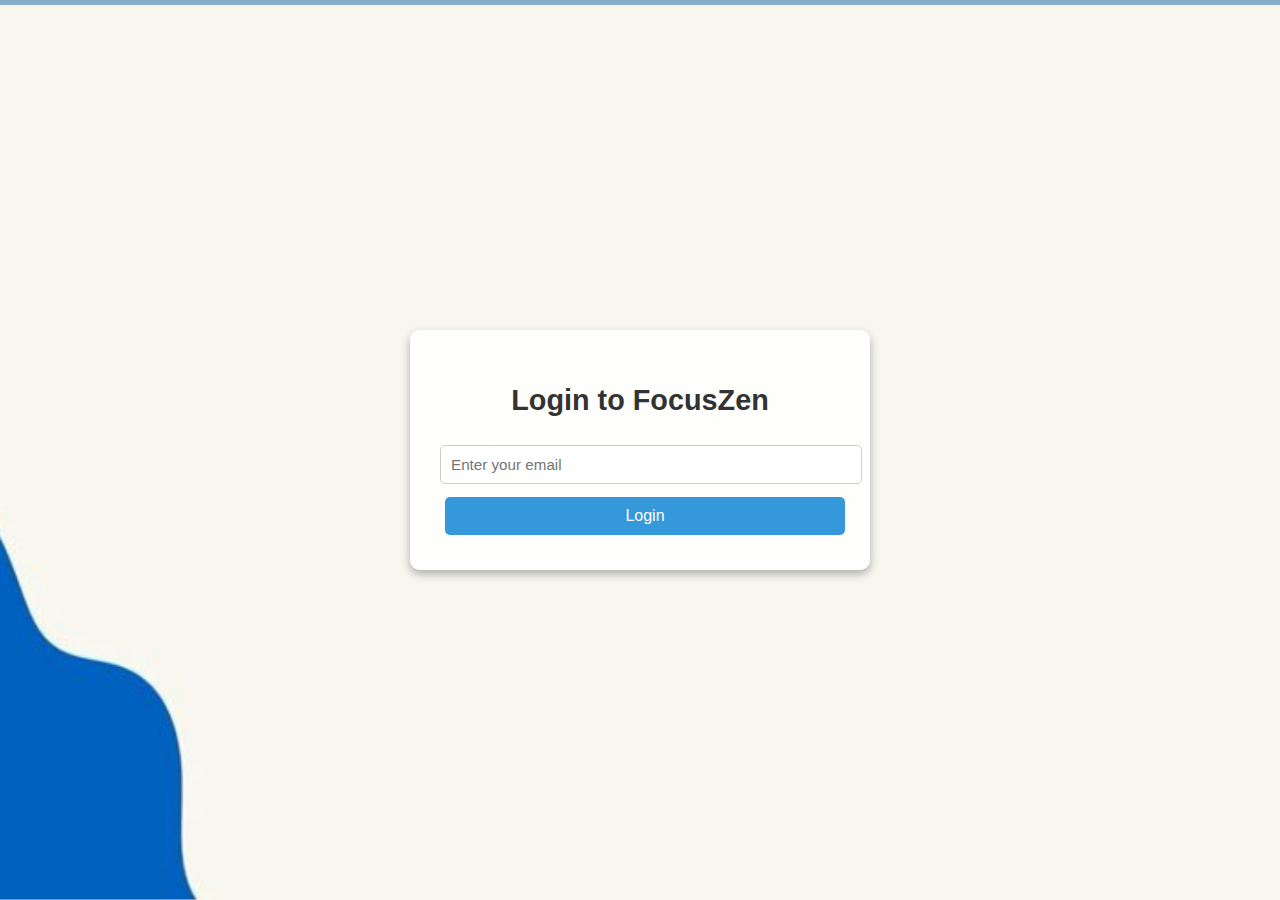
<file: index.html>
<!DOCTYPE html>
<html lang="en">
<head>
  <meta charset="UTF-8" />
  <meta name="viewport" content="width=device-width, initial-scale=1.0"/>
  <title>FocusZen | Home</title>
  <link rel="stylesheet" href="style.css">
</head>
<body class="index-page">

  <script>
    if (!localStorage.getItem("userEmail")) {
      window.location.href = "login.html";
    }
  </script>

  <header>
    <div class="logo">FocusZen⌚</div>
    <nav>
      <a href="index.html">Home</a>
      <a href="history.html">View History</a>
      <a href="about.html">About</a>
      <a href="summarize.html">Summarize</a>
    </nav>
    <div id="userEmailDisplay" style="font-size: 0.9em; color: #ddd; margin-top: 5px;"></div>
    <script>
      const emailDisplay = document.getElementById("userEmailDisplay");
      const userEmail = localStorage.getItem("userEmail");
      if (userEmail) {
        emailDisplay.textContent = `Logged in as: ${userEmail}`;
      }
    </script>
  </header>

  <main class="main-container">
    <div class="card-box">
      <h2>Set Up Your Study Session</h2>
      <form id="studyForm">
        <input type="text" id="topic" placeholder="Topic Name" required />
        <input type="number" id="duration" placeholder="Duration (in minutes)" required />
        <textarea id="notes" placeholder="Notes to remember..." rows="4"></textarea>
        <input type="date" id="date" required />
        <button type="submit">Start Timer</button>
      </form>
    </div>
  </main>

  <script>
    document.getElementById("studyForm").addEventListener("submit", function (e) {
      e.preventDefault();
      const topic = document.getElementById("topic").value.trim();
      const duration = document.getElementById("duration").value;
      const notes = document.getElementById("notes").value.trim();
      const date = document.getElementById("date").value;

      if (!topic || !duration || !date) {
        alert("Please fill in all required fields.");
        return;
      }

      const sessionData = { topic, duration, notes, date };
      localStorage.setItem("currentSession", JSON.stringify(sessionData));
      window.location.href = "timer.html";
    });
  </script>
</body>
</html>
</file>
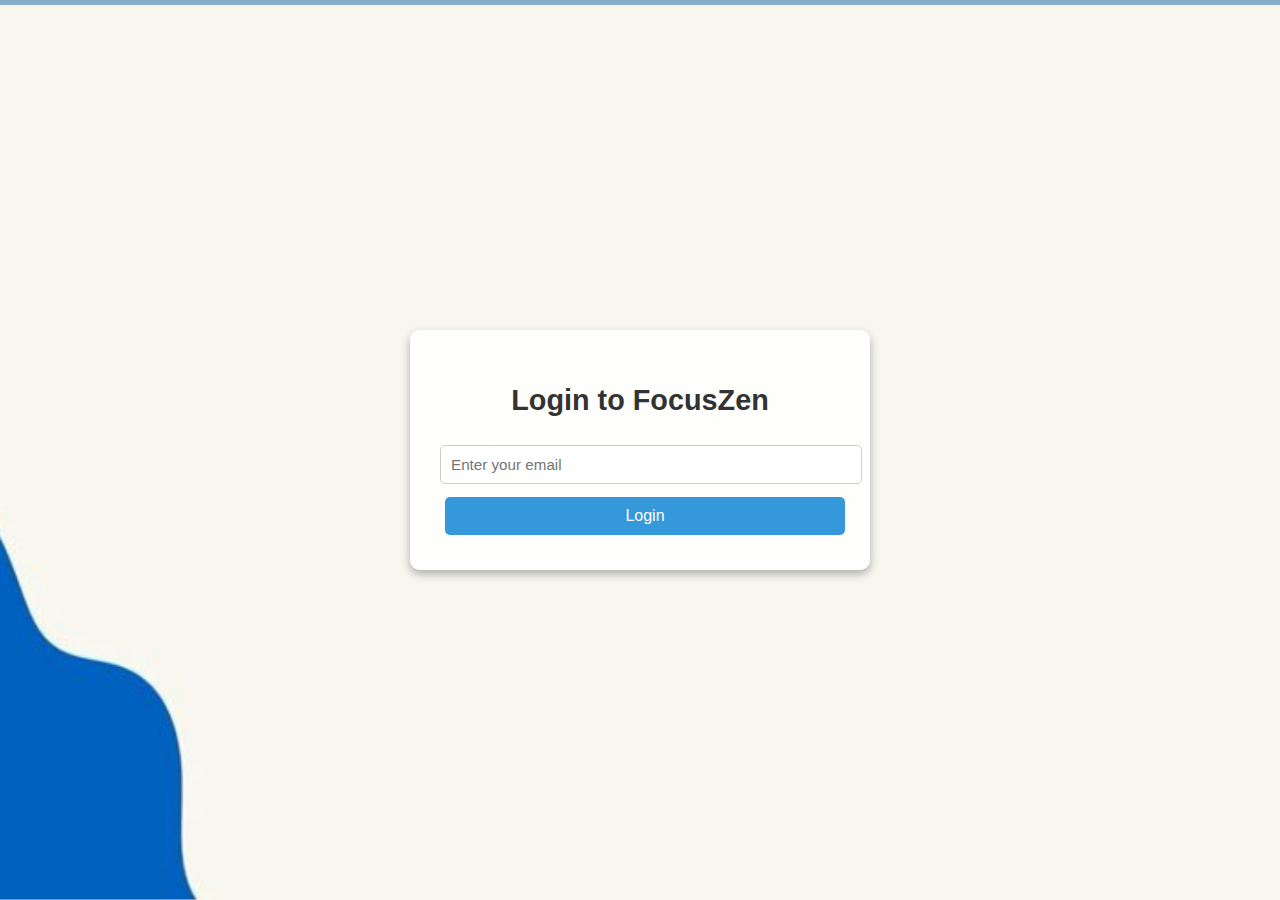
<file: about.html>
<!DOCTYPE html>
<html lang="en">
<head>
  <meta charset="UTF-8" />
  <meta name="viewport" content="width=device-width, initial-scale=1.0"/>
  <title>About - FocusZen</title>
  <link rel="stylesheet" href="style.css" />
</head>
<body>
  <script>
    if (!localStorage.getItem("userEmail")) {
      window.location.href = "login.html";
    }
  </script>

  <header>
    <div class="logo">📘 FocusZen</div>
    <nav>
      <a href="index.html">Home</a>
      <a href="history.html">View History</a>
      <a href="about.html">About</a>
      <a href="summarize.html">Summarize</a>
    </nav>
    <div id="userEmailDisplay" style="font-size: 0.9em; color: #ddd; margin-top: 5px;"></div>
    <script>
      const emailDisplay = document.getElementById("userEmailDisplay");
      const userEmail = localStorage.getItem("userEmail");
      if (userEmail) {
        emailDisplay.textContent = `Logged in as: ${userEmail}`;
      }
    </script>

  </header>

  <main class="main-container">
    <div class="card-box">
      <h1>About FocusZen</h1>
      <p><strong>FocusZen</strong> is your personal distraction blocker and focus coach. It gently reminds you to stay on task using timers and motivational quotes. Plus, it tracks your daily streaks and progress to help you build consistency.</p>
      <ul>
        <li>⏱ Study Timer with visual progress</li>
        <li>📅 Daily streak counter for habit building</li>
        <li>📖 Motivational quotes to lift you up</li>
        <li>✏️ Save your tasks for future reference</li>
        <li>🧠 Summarize learning materials with Gemini 1.5</li>
      </ul>
    </div>
  </main>
</body>
</html>
</file>
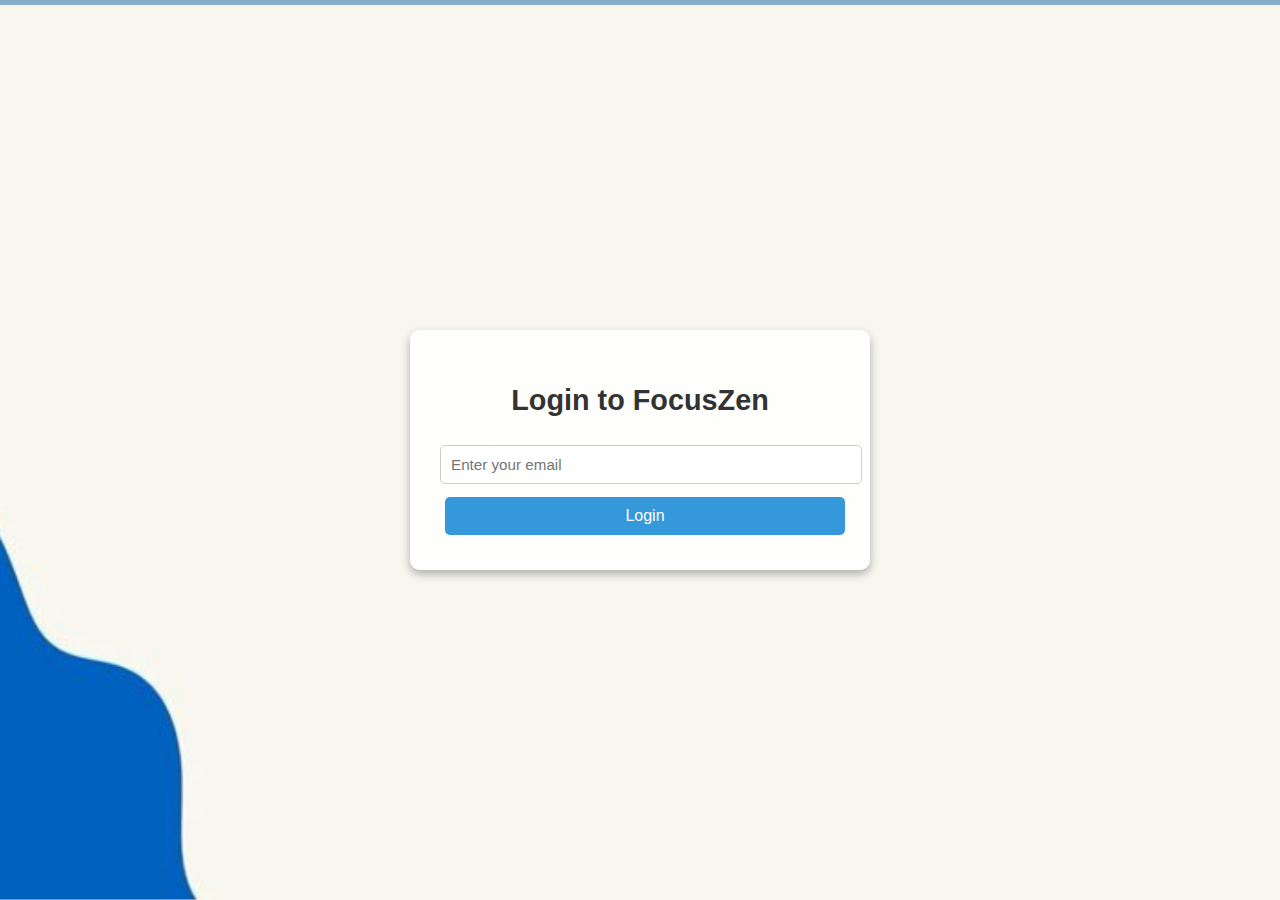
<file: history.html>
<!DOCTYPE html>
<html lang="en">
<head>
  <meta charset="UTF-8" />
  <meta name="viewport" content="width=device-width, initial-scale=1.0"/>
  <title>FocusZen | History</title>
  <link rel="stylesheet" href="style.css" />
  <style>
    body {
      font-family: Arial, sans-serif;
      background: #111;
      color: #fff;
      margin: 0;
      padding: 0;
    }
    header {
      background: #222;
      padding: 10px 20px;
      display: flex;
      flex-direction: column;
      align-items: center;
    }
    header nav {
      display: flex;
      justify-content: center;
      flex-wrap: wrap;
    }
    header nav a {
      color: #fff;
      margin: 5px;
      text-decoration: none;
    }
    .main-container {
      padding: 20px;
      display: flex;
      flex-direction: column;
      align-items: center;
    }
    h2 {
      margin-bottom: 10px;
    }
    .streak-box {
      padding: 10px 20px;
      background: #222;
      border: 1px solid #333;
      border-radius: 5px;
      margin-bottom: 20px;
      text-align: center;
      font-size: 1.1em;
    }
    table {
      width: 100%;
      max-width: 800px;
      border-collapse: collapse;
    }
    th, td {
      border: 1px solid #333;
      padding: 8px;
      text-align: center;
    }
    th {
      background: #444;
    }
    tr:nth-child(even) {
      background: #1c1c1c;
    }
    tr:nth-child(odd) {
      background: #151515;
    }
  </style>
</head>
<body>
  <script>
    if (!localStorage.getItem("userEmail")) {
      window.location.href = "login.html";
    }
  </script>

  <header>
    <div class="logo">📘 FocusZen</div>
    <nav>
      <a href="index.html">Home</a>
      <a href="history.html">View History</a>
      <a href="about.html">About</a>
      <a href="summarize.html">Summarize</a>
    </nav>
    <div id="userEmailDisplay" style="font-size: 0.8em; margin-top: 5px;"></div>
  </header>

  <main class="main-container">

    <!-- Study History Title -->
    <h2>📜 Study History</h2>

    <!-- Total Study Days Counter -->
    <div class="streak-box" id="streakDisplay">🔥 Total Study Days: 0</div>

    <!-- History Table -->
    <table id="historyTable">
      <thead>
        <tr>
          <th>Date</th>
          <th>Topic</th>
          <th>Duration</th>
          <th>Notes</th>
          <th>Status</th>
        </tr>
      </thead>
      <tbody></tbody>
    </table>

  </main>

  <script>
    // Show logged in email
    const emailDisplay = document.getElementById("userEmailDisplay");
    const userEmail = localStorage.getItem("userEmail");
    if (userEmail) {
      emailDisplay.textContent = `Logged in as: ${userEmail}`;
    }

    function formatDuration(value) {
      let totalSeconds = 0;
      if (typeof value === "number") {
        totalSeconds = Math.round(value * 60);
      } else if (!isNaN(parseFloat(value))) {
        totalSeconds = Math.round(parseFloat(value) * 60);
      } else {
        return value;
      }
      const mins = Math.floor(totalSeconds / 60);
      const secs = totalSeconds % 60;
      return `${mins} mins ${secs} secs`;
    }

    function formatDateDMY(dateStr) {
      const date = new Date(dateStr);
      if (isNaN(date)) return dateStr;
      const d = String(date.getDate()).padStart(2, '0');
      const m = String(date.getMonth() + 1).padStart(2, '0');
      const y = String(date.getFullYear());
      return `${d}-${m}-${y}`;
    }

    const history = JSON.parse(localStorage.getItem('focusHistory')) || [];

    // Sort by date newest first
    history.sort((a, b) => new Date(b.date) - new Date(a.date));

    const tbody = document.querySelector("#historyTable tbody");

    if (history.length === 0) {
      tbody.innerHTML = `<tr><td colspan="5">No sessions yet.</td></tr>`;
    } else {
      history.forEach(item => {
        const tr = document.createElement("tr");
        tr.innerHTML = `
          <td>${item.date ? formatDateDMY(item.date) : ""}</td>
          <td>${item.topic || ""}</td>
          <td>${formatDuration(item.duration)}</td>
          <td>${item.notes || ""}</td>
          <td>${item.status || ""}</td>
        `;
        tbody.appendChild(tr);
      });
    }

    // Count only days with actual sessions
    const uniqueDates = new Set();
    history.forEach(h => {
      if (h.date && h.status && h.status.toLowerCase() === "completed") {
        uniqueDates.add(formatDateDMY(h.date));
      }
    });

    document.getElementById("streakDisplay").textContent =
      `🔥 Total Study Days: ${uniqueDates.size}`;
  </script>
</body>
</html>
</file>
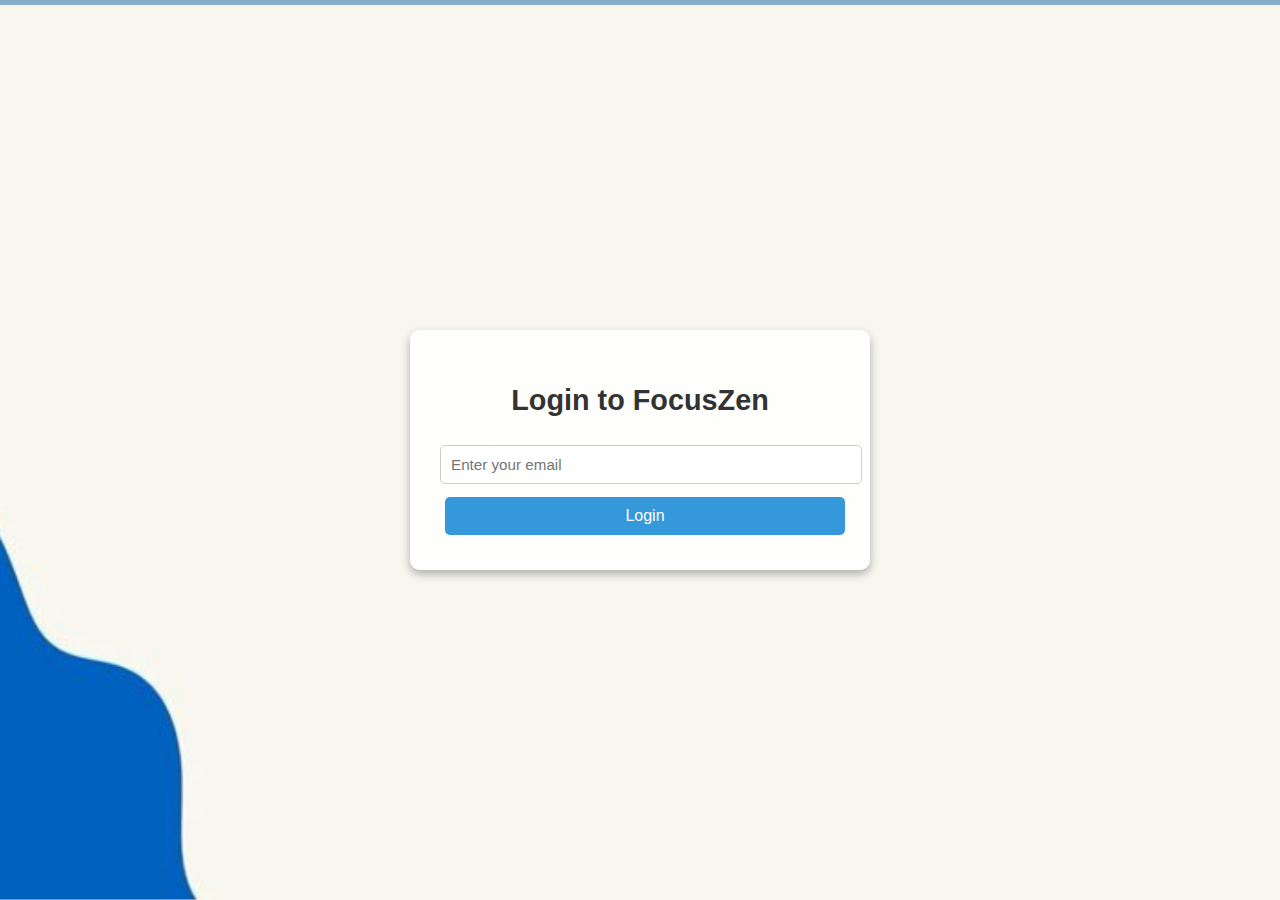
<file: login.html>
<!DOCTYPE html>
<html lang="en">
<head>
  <meta charset="UTF-8" />
  <meta name="viewport" content="width=device-width, initial-scale=1.0"/>
  <title>Login - FocusZen</title>
  <link rel="stylesheet" href="style.css" />
  <style>
    body {
      margin: 0;
      padding: 0;
      height: 100vh;
      background: url('Cover1.png') no-repeat center center fixed;
      background-size: cover;
      display: flex;
      justify-content: center;
      align-items: center;
    }
    .login-container {
      background: rgba(255, 255, 255, 0.85);
      padding: 30px;
      border-radius: 10px;
      text-align: center;
      box-shadow: 0px 4px 10px rgba(0,0,0,0.3);
      width: 90%;
      max-width: 400px;
    }
    .login-container h2 {
      margin-bottom: 20px;
      font-size: 1.8em;
      color: #333;
    }
    .login-container input {
      width: 100%;
      padding: 10px;
      margin: 8px 0;
      border: 1px solid #ccc;
      border-radius: 5px;
    }
    .login-container button {
      background: #3498db;
      color: white;
      border: none;
      padding: 10px;
      width: 100%;
      border-radius: 5px;
      font-size: 1em;
      cursor: pointer;
    }
    .login-container button:hover {
      background: #2980b9;
    }
  </style>
</head>
<body>
  <div class="login-container">
    <h2>Login to FocusZen</h2>
    <input type="email" id="email" placeholder="Enter your email" required />
    <button onclick="login()">Login</button>
  </div>

  <script>
    function login() {
      const email = document.getElementById("email").value.trim();
      if (email) {
        localStorage.setItem("userEmail", email);
        window.location.href = "index.html";
      } else {
        alert("Please enter a valid email.");
      }
    }
  </script>
</body>
</html>
</file>
<file: style.css>
body {
  font-family: Arial, sans-serif;
  margin: 0;
  background-color: #f4f4f4;
}

header {
  background: #333;
  color: #fff;
  padding: 10px;
  text-align: center;
}

header nav a {
  color: white;
  margin: 0 10px;
  text-decoration: none;
}

.main-container {
  display: flex;
  justify-content: center;
  align-items: center;
  min-height: 80vh;
}

.card-box {
  background: white;
  padding: 20px;
  border-radius: 10px;
  max-width: 400px;
  width: 100%;
  text-align: center;
}

button, input, textarea {
  width: 100%;
  margin: 8px 0;
  padding: 10px;
  font-size: 16px;
}

.history-table {
  width: 100%;
  border-collapse: collapse;
}

.history-table th, .history-table td {
  border: 1px solid #ddd;
  padding: 8px;
}

.logo {
  font-size: 1.4rem;
  font-weight: bold;
}

nav a {
  color: white;
  text-decoration: none;
  margin: 0 10px;
  font-weight: bold;
}

nav a:hover,
nav a.active {
  text-decoration: underline;
}

/* Main container centered */
.main-container,
.index-main {
  flex: 1;
  display: flex;
  justify-content: center;
  align-items: center;
  padding: 20px;
}

.form-container,
.card-box {
  background: white;
  padding: 20px 25px;
  border-radius: 10px;
  max-width: 400px;
  width: 100%;
  box-shadow: 0px 4px 8px rgba(0,0,0,0.1);
  text-align: center;
}

/* Buttons */
button,
.go-back {
  background: #3498db;
  color: white;
  border: none;
  padding: 10px 14px;
  margin: 5px;
  border-radius: 6px;
  cursor: pointer;
  font-size: 0.95rem;
  transition: background 0.3s ease;
}

button:hover,
.go-back:hover {
  background: #217dbb;
}

.go-back {
  display: inline-block;
  text-decoration: none;
}

/* Inputs and textarea */
input,
textarea {
  width: 100%;
  padding: 8px;
  margin: 8px 0;
  border: 1px solid #ccc;
  border-radius: 6px;
  font-size: 0.95rem;
}

/* Countdown style */
#countdown {
  font-size: 2rem;
  font-weight: bold;
  margin-top: 10px;
}

/* Quote style */
#quote {
  font-weight: bold;
  font-style: italic;
  margin-top: 20px;
  color: #444;
}

/* Table styles for history page */
.history-table {
  width: 100%;
  border-collapse: collapse;
  margin-top: 15px;
}

.history-table th,
.history-table td {
  border: 1px solid #ddd;
  padding: 8px;
  text-align: center;
}

.history-table th {
  background-color: #3498db;
  color: white;
}

.history-table tr:nth-child(even) {
  background-color: #f9f9f9;
}

.history-table tr:hover {
  background-color: #f1f1f1;
}

.timer-container {
  max-width: 400px;
  margin: 40px auto;
  background: white;
  padding: 20px;
  border-radius: 10px;
  text-align: center;
  box-shadow: 0 0 15px rgba(0,0,0,0.1);
}

.timer-container h2 {
  font-size: 1.4em;
  margin-bottom: 10px;
}

#timeDisplay {
  font-size: 2.5em;
  font-weight: bold;
  margin-bottom: 10px;
}

.motivation {
  font-size: 1.1em;
  margin: 10px 0;
}

.streak {
  font-weight: bold;
  margin-bottom: 15px;
  color: #ff6600;
}

.progress-bar {
  width: 100%;
  height: 10px;
  background: #ddd;
  border-radius: 5px;
  margin-bottom: 15px;
  overflow: hidden;
}

#progressFill {
  height: 100%;
  width: 0%;
  background: #4caf50;
}

.button-group {
  display: flex;
  flex-direction: column;
  gap: 8px;
}

.button-group button {
  padding: 10px;
  background: #3498db;
  color: white;
  border: none;
  border-radius: 5px;
  cursor: pointer;
}

.button-group button:hover {
  background: #2980b9;
}
</file>
